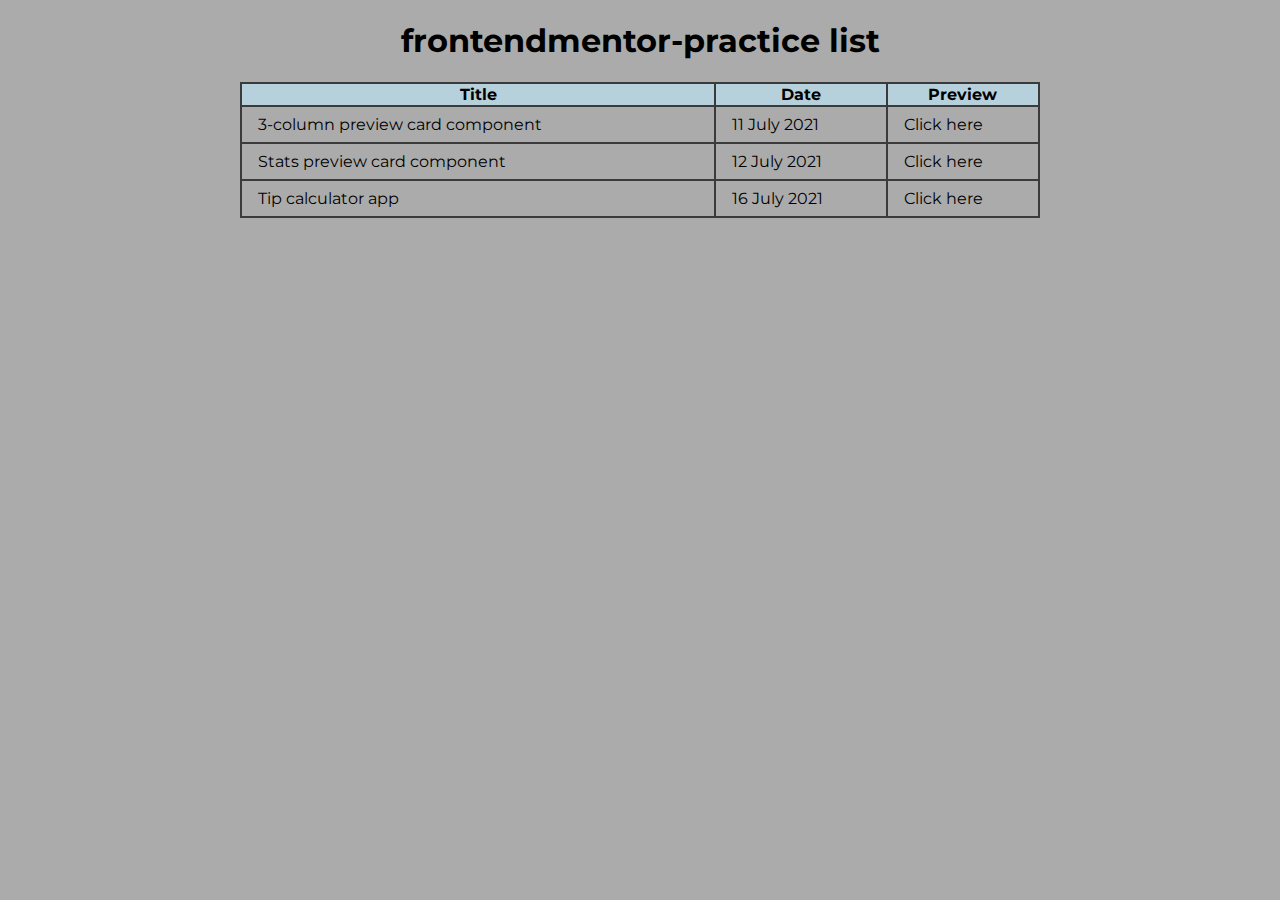
<file: index.html>
<!DOCTYPE html>
<html lang="en">
  <head>
    <meta charset="UTF-8" />
    <meta http-equiv="X-UA-Compatible" content="IE=edge" />
    <meta name="viewport" content="width=device-width, initial-scale=1.0" />

    <!-- styling -->
    <link href="https://fonts.googleapis.com/css2?family=Montserrat&display=swap" rel="stylesheet" />
    <link rel="stylesheet" href="style.css" />

    <title>frontendmentor-practice</title>
  </head>
  <body>
    <div class="container">
      <h1 class="content-title">frontendmentor-practice list</h1>
      <table class="content-table">
        <tr class="content-header">
          <th>Title</th>
          <th>Date</th>
          <th>Preview</th>
        </tr>
        <tr class="content-row">
          <td>3-column preview card component</td>
          <td>11 July 2021</td>
          <td>
            <a href="./3-column preview card component/index.html">Click here</a>
          </td>
        </tr>
        <tr class="content-row">
          <td>Stats preview card component</td>
          <td>12 July 2021</td>
          <td>
            <a href="./stats-preview-card-component-main/index.html">Click here</a>
          </td>
        </tr>
        <tr class="content-row">
          <td>Tip calculator app</td>
          <td>16 July 2021</td>
          <td>
            <a href="./Tip-calculator-app/index.html">Click here</a>
          </td>
        </tr>
      </table>
    </div>
  </body>
</html>
</file>
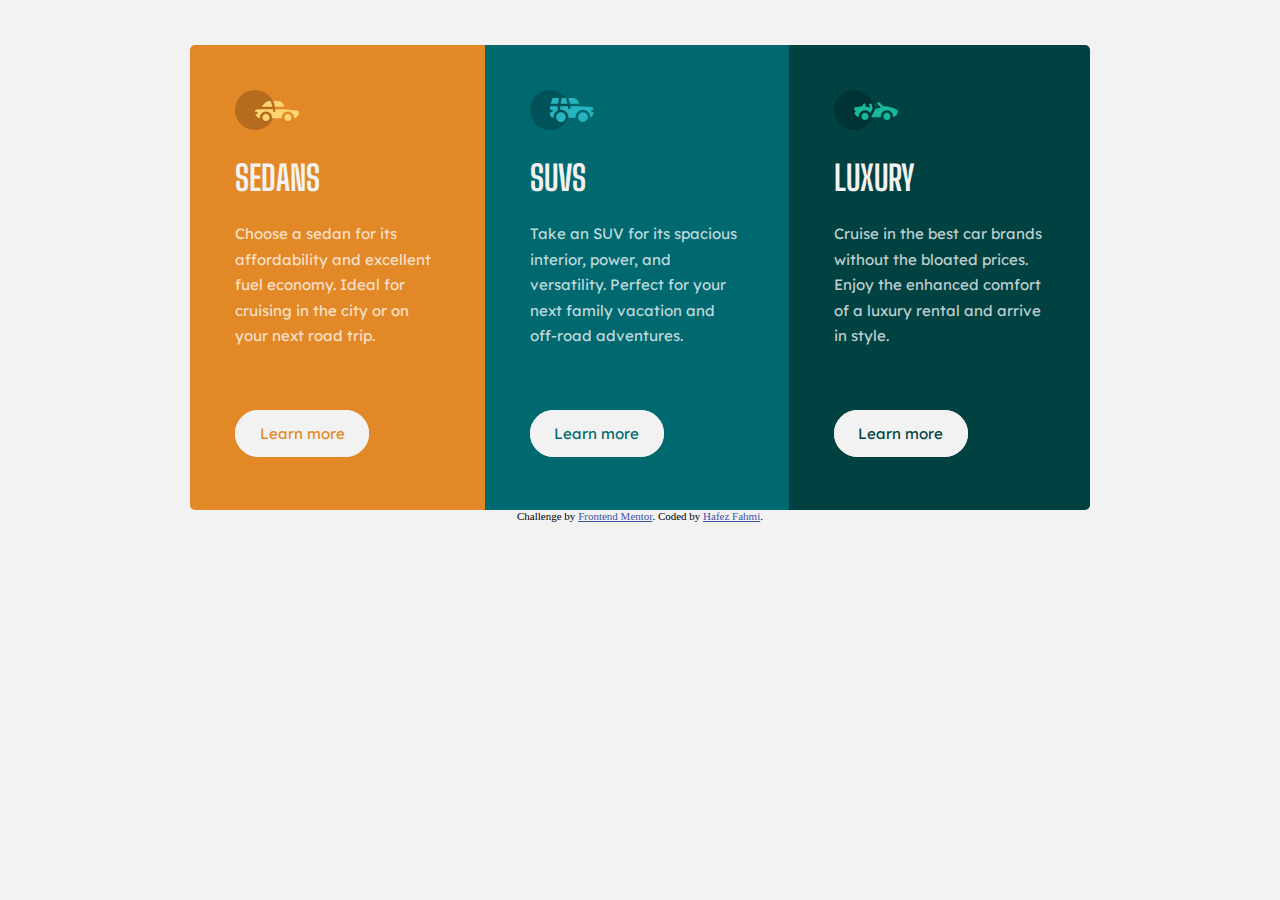
<file: 3-column preview card component/index.html>
<!DOCTYPE html>
<html lang="en">
  <head>
    <meta charset="UTF-8" />
    <meta name="viewport" content="width=device-width, initial-scale=1.0" />
    <!-- displays site properly based on user's device -->

    <link rel="icon" type="image/png" sizes="32x32" href="resources/images/favicon-32x32.png" />

    <!-- styling -->

    <link href="https://fonts.googleapis.com/css2?family=Big+Shoulders+Display:wght@700&family=Lexend+Deca&display=swap" rel="stylesheet" />
    <link rel="stylesheet" href="style.css" />

    <title>Frontend Mentor | 3-column preview card component</title>

    <!-- Feel free to remove these styles or customise in your own stylesheet 👍 -->
    <style>
      .attribution {
        font-size: 11px;
        text-align: center;
      }
      .attribution a {
        color: hsl(228, 45%, 44%);
      }
    </style>
  </head>
  <body>
    <main class="container">
      <div class="card card-sedans">
        <img src="resources/images/icon-sedans.svg" alt="sedans icon" class="card-icon" />
        <h1 class="card-title">SEDANS</h1>
        <p class="card-description">
          Choose a sedan for its affordability and excellent fuel economy. Ideal for cruising in the city or on your next road trip.
        </p>
        <a href="#" class="card-button card-button-1">Learn more</a>
      </div>
      <div class="card card-suvs">
        <img src="resources/images/icon-suvs.svg" alt="sedans icon" class="card-icon" />
        <h1 class="card-title">SUVS</h1>
        <p class="card-description">
          Take an SUV for its spacious interior, power, and versatility. Perfect for your next family vacation and off-road adventures.
        </p>
        <a href="#" class="card-button card-button-2">Learn more</a>
      </div>
      <div class="card card-luxury">
        <img src="resources/images/icon-luxury.svg" alt="sedans icon" class="card-icon" />
        <h1 class="card-title">LUXURY</h1>
        <p class="card-description">
          Cruise in the best car brands without the bloated prices. Enjoy the enhanced comfort of a luxury rental and arrive in style.
        </p>
        <a href="#" class="card-button card-button-3">Learn more</a>
      </div>
    </main>

    <div class="attribution">
      Challenge by <a href="https://www.frontendmentor.io/challenges/3column-preview-card-component-pH92eAR2-" target="_blank">Frontend Mentor</a>.
      Coded by <a href="https://github.com/hafezfhmi">Hafez Fahmi</a>.
    </div>
  </body>
</html>
</file>
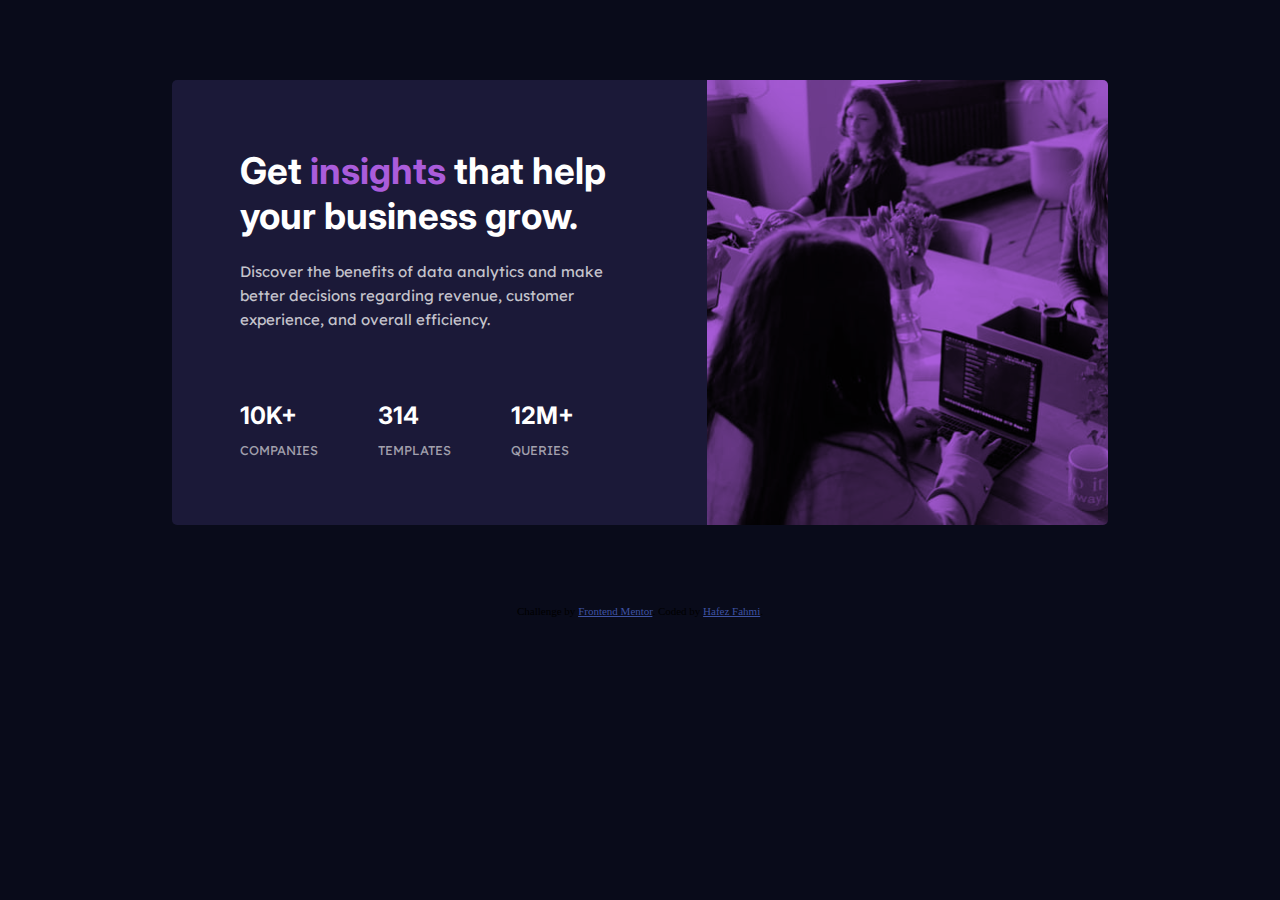
<file: stats-preview-card-component-main/index.html>
<!DOCTYPE html>
<html lang="en">
  <head>
    <meta charset="UTF-8" />
    <meta name="viewport" content="width=device-width, initial-scale=1.0" />
    <!-- displays site properly based on user's device -->

    <link rel="icon" type="image/png" sizes="32x32" href="resources/images/favicon-32x32.png" />

    <!-- styling -->
    <link href="https://fonts.googleapis.com/css2?family=Inter:wght@400;700&family=Lexend+Deca&display=swap" rel="stylesheet" />
    <link rel="stylesheet" href="style.css" />

    <title>Frontend Mentor | Stats preview card component</title>

    <!-- Feel free to remove these styles or customise in your own stylesheet 👍 -->
    <style>
      .attribution {
        font-size: 11px;
        text-align: center;
      }
      .attribution a {
        color: hsl(228, 45%, 44%);
      }
    </style>
  </head>
  <body>
    <main class="container">
      <div class="card-info">
        <h1 class="card-title">Get <span>insights</span> that help your business grow.</h1>
        <p class="card-description">
          Discover the benefits of data analytics and make better decisions regarding revenue, customer experience, and overall efficiency.
        </p>
        <br />
        <div class="stats">
          <div class="card-stats">
            <p class="card-stats-number">10k+</p>
            <p class="card-stats-title">companies</p>
          </div>
          <div class="card-stats">
            <p class="card-stats-number">314</p>
            <p class="card-stats-title">templates</p>
          </div>
          <div class="card-stats">
            <p class="card-stats-number">12m+</p>
            <p class="card-stats-title">queries</p>
          </div>
        </div>
      </div>
      <div class="card-image"></div>
    </main>

    <div class="attribution">
      Challenge by <a href="https://www.frontendmentor.io/challenges/stats-preview-card-component-8JqbgoU62" target="_blank">Frontend Mentor</a>.
      Coded by <a href="https://github.com/hafezfhmi">Hafez Fahmi</a>.
    </div>
  </body>
</html>
</file>
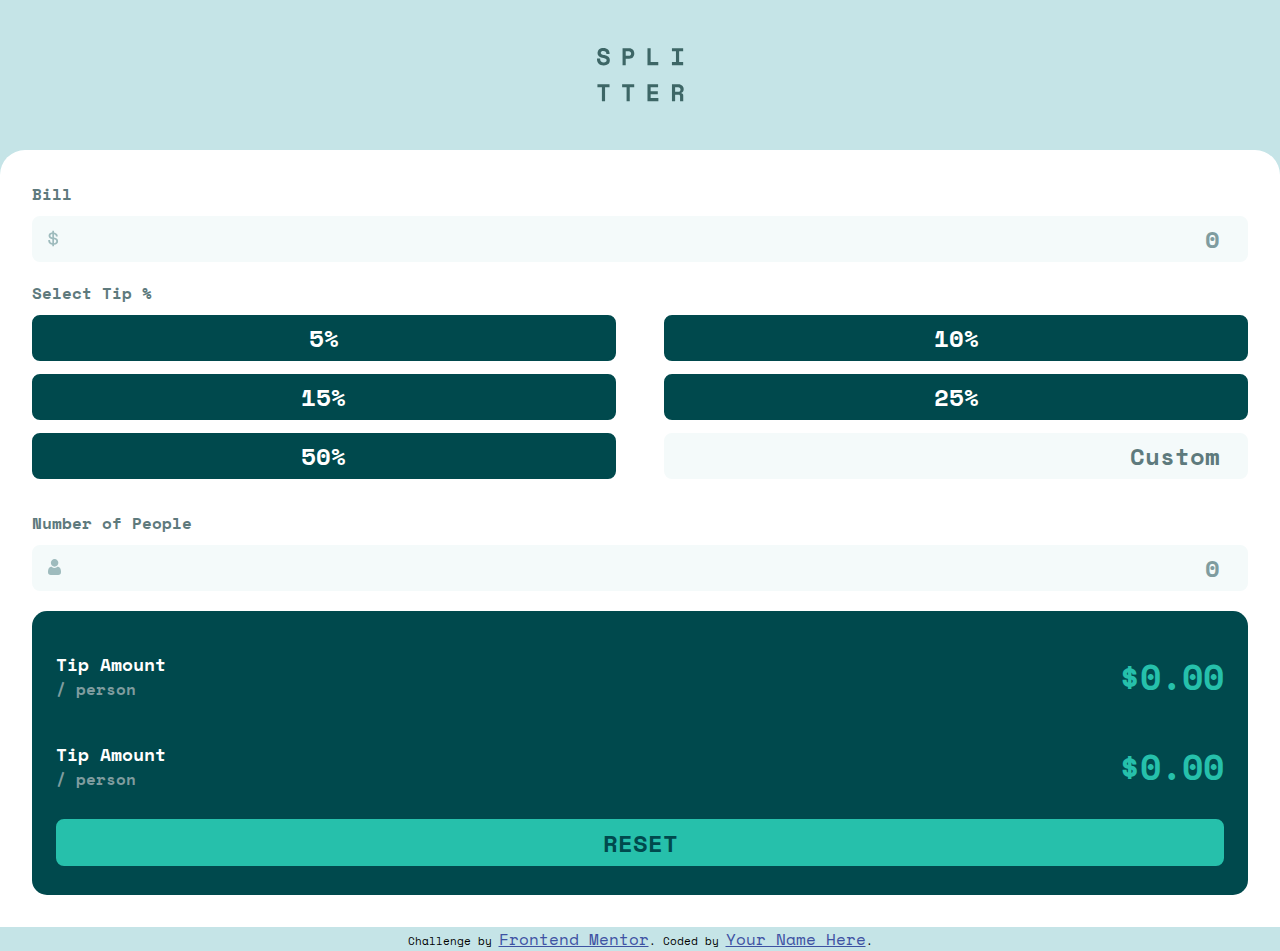
<file: Tip-calculator-app/index.html>
<!DOCTYPE html>
<html lang="en">
  <head>
    <meta charset="UTF-8" />
    <meta name="viewport" content="width=device-width, initial-scale=1.0" />
    <!-- displays site properly based on user's device -->

    <link rel="icon" type="image/png" sizes="32x32" href="./resources/images/favicon-32x32.png" />

    <!-- styling -->
    <link rel="stylesheet" href="style.css" />
    <link href="https://fonts.googleapis.com/css2?family=Space+Mono:wght@400;700&display=swap" rel="stylesheet" />

    <title>Frontend Mentor | Tip calculator app</title>

    <style>
      .attribution {
        font-size: 11px;
        text-align: center;
      }
      .attribution a {
        color: hsl(228, 45%, 44%);
      }
    </style>
  </head>
  <body>
    <header>
      <img src="./resources/images/logo.svg" alt="SPLITTER logo" />
    </header>

    <main>
      <form action="#" class="container">
        <div class="calculator-input">
          <label for="bill">Bill</label>
          <div class="input-bill">
            <img src="./resources/images/icon-dollar.svg" alt="dollar-icon" />
            <input class="text-input" type="number" name="bill" id="bill" placeholder="0" />
          </div>
          <label>Select Tip %</label>
          <div class="input-tip">
            <button class="tip-button" onclick="active(this)" value="5">5%</button>
            <button class="tip-button" onclick="active(this)" value="10">10%</button>
            <button class="tip-button" onclick="active(this)" value="15">15%</button>
            <button class="tip-button" onclick="active(this)" value="25">25%</button>
            <button class="tip-button" onclick="active(this)" value="50">50%</button>
            <input class="tip-button text-input" type="number" placeholder="Custom" />
          </div>
          <label for="people">Number of People</label>
          <div class="input-people">
            <img src="./resources/images/icon-person.svg" alt="person-icon" />
            <input class="text-input" type="number" name="people" id="people" placeholder="0" />
          </div>
        </div>

        <div class="calculator-result">
          <div class="result-info">
            <div class="info-label">
              <p class="label">Tip Amount</p>
              <p class="sublabel">/ person</p>
            </div>
            <p class="info-amount">$0.00</p>
          </div>
          <div class="result-info">
            <div class="info-label">
              <p class="label">Tip Amount</p>
              <p class="sublabel">/ person</p>
            </div>
            <p class="info-amount">$0.00</p>
          </div>
          <button type="reset">RESET</button>
        </div>
      </form>
    </main>

    <footer>
      <div class="attribution">
        Challenge by <a href="https://www.frontendmentor.io?ref=challenge" target="_blank">Frontend Mentor</a>. Coded by
        <a href="#">Your Name Here</a>.
      </div>
    </footer>
  </body>
  <script src="script.js"></script>
</html>
</file>
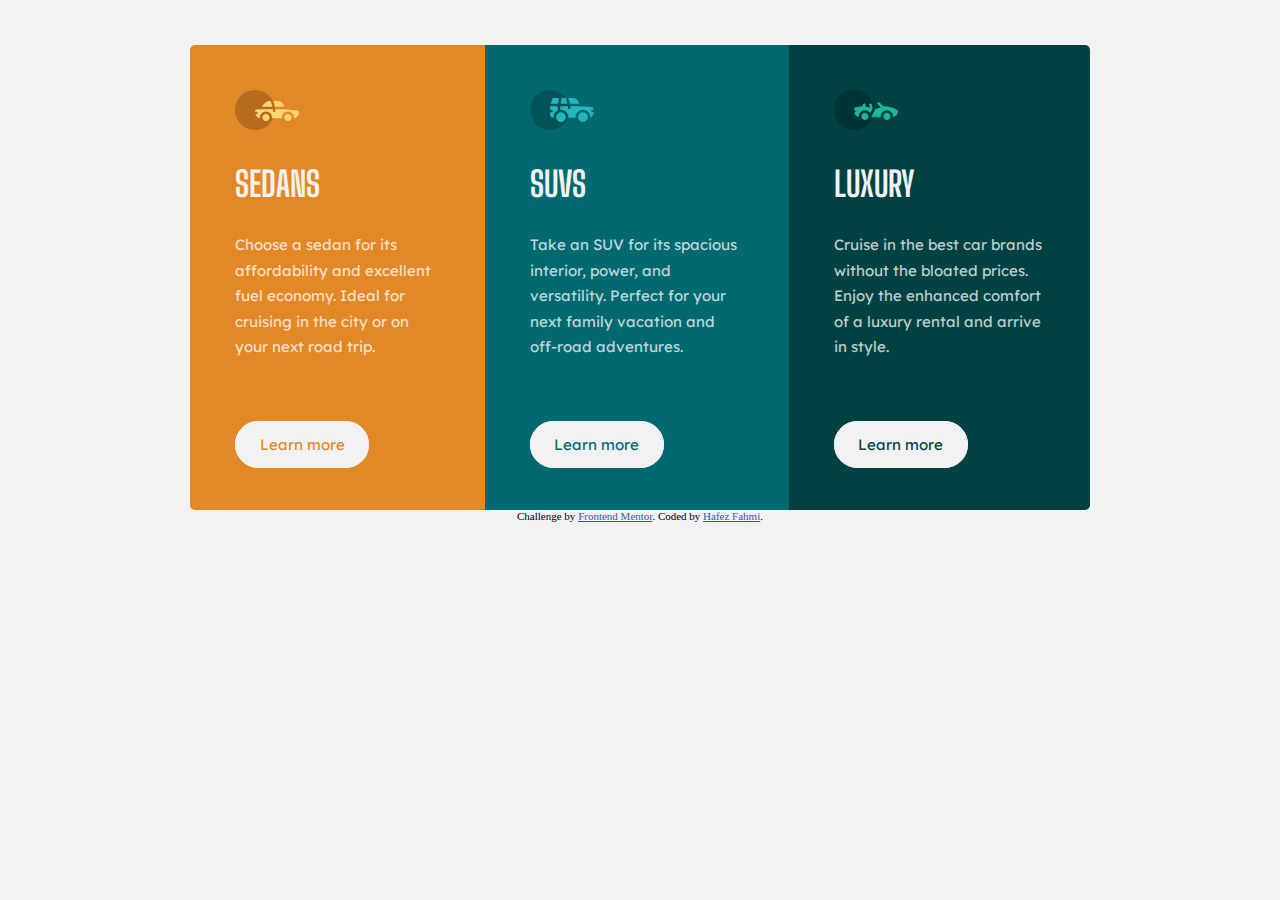
<file: 3-column preview card component/resources/index.html>
<!DOCTYPE html>
<html lang="en">
  <head>
    <meta charset="UTF-8" />
    <meta name="viewport" content="width=device-width, initial-scale=1.0" />
    <!-- displays site properly based on user's device -->

    <link rel="icon" type="image/png" sizes="32x32" href="./images/favicon-32x32.png" />

    <!-- styling -->

    <link href="https://fonts.googleapis.com/css2?family=Big+Shoulders+Display:wght@700&family=Lexend+Deca&display=swap" rel="stylesheet" />
    <link rel="stylesheet" href="style.css" />

    <title>Frontend Mentor | 3-column preview card component</title>

    <!-- Feel free to remove these styles or customise in your own stylesheet 👍 -->
    <style>
      .attribution {
        font-size: 11px;
        text-align: center;
      }
      .attribution a {
        color: hsl(228, 45%, 44%);
      }
    </style>
  </head>
  <body>
    <div class="container">
      <div class="card card-sedans">
        <img src="./images/icon-sedans.svg" alt="sedans icon" class="card-icon" />
        <h2 class="card-title">SEDANS</h2>
        <p class="card-description">
          Choose a sedan for its affordability and excellent fuel economy. Ideal for cruising in the city or on your next road trip.
        </p>
        <a href="#" class="card-button card-button-1">Learn more</a>
      </div>
      <div class="card card-suvs">
        <img src="./images/icon-suvs.svg" alt="sedans icon" class="card-icon" />
        <h2 class="card-title">SUVS</h2>
        <p class="card-description">
          Take an SUV for its spacious interior, power, and versatility. Perfect for your next family vacation and off-road adventures.
        </p>
        <a href="#" class="card-button card-button-2">Learn more</a>
      </div>
      <div class="card card-luxury">
        <img src="./images/icon-luxury.svg" alt="sedans icon" class="card-icon" />
        <h2 class="card-title">LUXURY</h2>
        <p class="card-description">
          Cruise in the best car brands without the bloated prices. Enjoy the enhanced comfort of a luxury rental and arrive in style.
        </p>
        <a href="#" class="card-button card-button-3">Learn more</a>
      </div>
    </div>

    <div class="attribution">
      Challenge by <a href="https://www.frontendmentor.io?ref=challenge" target="_blank">Frontend Mentor</a>. Coded by <a href="#">Hafez Fahmi</a>.
    </div>
  </body>
</html>
</file>
<file: style.css>
body {
  background-color: hsl(0, 0%, 67%);
  box-sizing: border-box;
  font-family: "Montserrat", sans-serif;
  margin: 0;
}

.container {
  width: 80%;
  max-width: 800px;
  margin: 0 auto;
}

.content-title {
  text-align: center;
}

table,
th,
td {
  border: 2px solid rgb(58, 58, 58);
}

.content-table {
  width: 100%;
  border-collapse: collapse;
}

.content-table th {
  background-color: rgb(182, 209, 220);
}

.content-table td {
  padding: 0.5rem 0 0.5rem 1rem;
}

.content-table a {
  text-decoration: none;
  color: black;
}

.content-table a:hover,
.content-table a:active {
  background-color: rgb(92, 152, 175);
}
</file>
<file: 3-column preview card component/style.css>
:root {
  --very-light-gray: hsl(0, 0%, 95%);
  --bright-orange: hsl(31, 77%, 52%);
  --dark-cyan: hsl(184, 100%, 22%);
  --very-dark-cyan: hsl(179, 100%, 13%);
}

html {
  box-sizing: border-box;
  font-size: 15px;
  background-color: var(--very-light-gray);
}

.container {
  display: flex;
  width: 900px;
  margin: 3rem auto 0 auto;
  overflow: hidden;
  border-radius: 5px;
}

.card {
  padding: 3em;
  height: 25em;
}

.card-sedans {
  background-color: var(--bright-orange);
}

.card-suvs {
  background-color: var(--dark-cyan);
}

.card-luxury {
  background-color: var(--very-dark-cyan);
}

.card-title {
  font-family: "Big Shoulders Display", cursive;
  font-weight: 700;
  font-size: 2.3rem;
  color: var(--very-light-gray);
}

.card-description {
  font-family: "Lexend Deca", sans-serif;
  font-weight: 400;
  color: hsla(0, 0%, 100%, 0.75);
  line-height: 1.7rem;
  margin-bottom: 5em;
}

.card-button {
  background-color: var(--very-light-gray);
  text-decoration: none;
  padding: 0.8em 1.5em;
  border-radius: 25px;
  border: 2px solid var(--very-light-gray);
  font-family: "Lexend Deca", sans-serif;
  font-weight: 400;
}

.card-button-1 {
  color: var(--bright-orange);
}

.card-button-2 {
  color: var(--dark-cyan);
}

.card-button-3 {
  color: var(--very-dark-cyan);
}

.card-button:hover,
.card-button:active {
  color: var(--very-light-gray);
  background-color: transparent;
}

@media (max-width: 600px) {
  .container {
    flex-direction: column;
    width: 80%;
    min-width: 320px;
  }

  .card {
    height: 23em;
  }

  .card-description {
    margin-bottom: 3em;
  }
}
</file>
<file: stats-preview-card-component-main/style.css>
:root {
  --very-dark-blue: hsl(233, 47%, 7%);
  --dark-desaturated-blue: hsl(244, 38%, 16%);
  --soft-violet: hsl(277, 64%, 61%);

  --white: hsl(0, 0%, 100%);
  --slightly-transparent-white1: hsla(0, 0%, 100%, 0.75);
  --slightly-transparent-white2: hsla(0, 0%, 100%, 0.6);
}

body {
  box-sizing: border-box;
  background-color: var(--very-dark-blue);
  font-size: 15px;
}

.container {
  display: flex;
  width: 74%;
  max-width: 1100px;
  margin: 5rem auto;
  border-radius: 5px;
  overflow: hidden;
}

.card-info {
  padding: 4.5em;
  background-color: var(--dark-desaturated-blue);
  width: 45%;
}

.card-title {
  margin: 0 auto 0.2em auto;
  font-size: 2.3rem;
  font-family: "Inter", sans-serif;
  font-weight: 700;
  color: var(--white);
}

.card-title span {
  color: var(--soft-violet);
}

.card-description {
  font-family: "Lexend Deca", sans-serif;
  color: var(--slightly-transparent-white1);
  display: inline-block;
  width: 25rem;
  line-height: 1.5rem;
  margin-bottom: 3em;
}

.stats {
  display: flex;
  width: 100%;
}

.card-stats {
  padding-right: 4em;
  text-transform: uppercase;
}

.card-stats-number {
  font-family: "Inter", sans-serif;
  font-size: 1.5rem;
  font-weight: 700;
  color: var(--white);
  margin-bottom: 0.5em;
}

.card-stats-title {
  font-family: "Lexend Deca", sans-serif;
  margin: 0 auto;
  color: var(--slightly-transparent-white2);
  font-size: 0.8rem;
}

.card-image {
  width: 55%;
  background: var(--soft-violet) url(resources/images/image-header-desktop.jpg);
  background-size: cover;
  background-blend-mode: multiply;
}

@media (max-width: 992px) {
  .container {
    width: 90%;
    max-width: 900px;
  }

  .card-info {
    padding: 2.2em;
    background-color: var(--dark-desaturated-blue);
    width: 45%;
  }
}

@media (max-width: 768px) {
  .container {
    width: 95%;
    flex-direction: column;
  }

  .card-info {
    position: relative;
    order: 2;
    width: auto;
    text-align: center;
  }

  .card-title {
    font-size: 1.8rem;
  }

  .card-description {
    width: auto;
    margin-bottom: 1em;
  }

  .stats {
    flex-direction: column;
  }

  .card-stats {
    padding-right: 0;
  }

  .card-stats-number {
    font-size: 1.2rem;
  }

  .card-image {
    background: var(--soft-violet) url(resources/images/image-header-mobile.jpg);
    background-size: cover;
    height: 40vh;
    width: auto;
    order: 1;
  }
}
</file>
<file: Tip-calculator-app/style.css>
* {
  -webkit-box-sizing: border-box;
          box-sizing: border-box;
  font-size: 16px;
  font-family: "Space Mono", monospace;
}

*:focus {
  outline: none;
}

body {
  background-color: #c5e4e7;
  margin: 0;
}

header img {
  display: block;
  margin: 3rem auto;
}

.container {
  padding: 2rem;
  background-color: white;
  border-radius: 25px 25px 0 0;
  display: -webkit-box;
  display: -ms-flexbox;
  display: flex;
  -webkit-box-orient: vertical;
  -webkit-box-direction: normal;
      -ms-flex-direction: column;
          flex-direction: column;
  font-weight: 400;
}

.container .calculator-input label {
  font-weight: 700;
  color: #5e7a7d;
  display: inline-block;
  margin-bottom: 0.6rem;
}

.container .calculator-input .input-bill {
  position: relative;
  margin-bottom: 1.2rem;
}

.container .calculator-input .input-bill img {
  position: absolute;
  top: 0.9rem;
  left: 1rem;
}

.container .calculator-input .input-bill input {
  border-radius: 8px;
  padding: 0.2rem 0.7rem 0.2rem;
  border: 2px solid #f4fafa;
  background-color: #f4fafa;
  color: #00494d;
  font-weight: 700;
  font-size: 1.5rem;
  text-align: right;
  width: 100%;
}

.container .calculator-input .input-bill input:active, .container .calculator-input .input-bill input:focus {
  border-color: #26c0ab;
}

.container .calculator-input .input-bill input::-webkit-input-placeholder {
  color: #7f9c9f;
}

.container .calculator-input .input-bill input:-ms-input-placeholder {
  color: #7f9c9f;
}

.container .calculator-input .input-bill input::-ms-input-placeholder {
  color: #7f9c9f;
}

.container .calculator-input .input-bill input::placeholder {
  color: #7f9c9f;
}

.container .calculator-input .input-tip {
  display: -webkit-box;
  display: -ms-flexbox;
  display: flex;
  -ms-flex-wrap: wrap;
      flex-wrap: wrap;
  -webkit-box-pack: justify;
      -ms-flex-pack: justify;
          justify-content: space-between;
  margin-bottom: 1.2rem;
}

.container .calculator-input .input-tip .tip-button {
  border-radius: 8px;
  padding: 0.2rem 0.7rem 0.2rem;
  border: 2px solid #00494d;
  background-color: #00494d;
  color: white;
  font-weight: 700;
  font-size: 1.5rem;
  width: 48%;
  margin-bottom: 0.8rem;
}

.container .calculator-input .input-tip .tip-button:active, .container .calculator-input .input-tip .tip-button:focus, .container .calculator-input .input-tip .tip-button:hover {
  border-color: #c5e4e7;
  background-color: #c5e4e7;
  color: #00494d;
}

.container .calculator-input .input-tip .tip-button-active {
  background-color: #26c0ab;
  border-color: #26c0ab;
  color: #00494d;
}

.container .calculator-input .input-tip .text-input {
  background-color: #f4fafa;
  border: 2px solid #f4fafa;
  text-align: right;
  color: #00494d;
}

.container .calculator-input .input-tip .text-input::-webkit-input-placeholder {
  color: #5e7a7d;
}

.container .calculator-input .input-tip .text-input:-ms-input-placeholder {
  color: #5e7a7d;
}

.container .calculator-input .input-tip .text-input::-ms-input-placeholder {
  color: #5e7a7d;
}

.container .calculator-input .input-tip .text-input::placeholder {
  color: #5e7a7d;
}

.container .calculator-input .input-tip .text-input:active, .container .calculator-input .input-tip .text-input:focus, .container .calculator-input .input-tip .text-input:hover {
  border-color: #f4fafa;
  background-color: #f4fafa;
  color: #00494d;
}

.container .calculator-input .input-tip .text-input:active, .container .calculator-input .input-tip .text-input:focus {
  border: 2px solid #26c0ab;
}

.container .calculator-input .input-people {
  position: relative;
  margin-bottom: 1.2rem;
}

.container .calculator-input .input-people img {
  position: absolute;
  top: 0.9rem;
  left: 1rem;
}

.container .calculator-input .input-people input {
  border-radius: 8px;
  padding: 0.2rem 0.7rem 0.2rem;
  border: 2px solid #f4fafa;
  background-color: #f4fafa;
  color: #00494d;
  font-weight: 700;
  font-size: 1.5rem;
  text-align: right;
  width: 100%;
}

.container .calculator-input .input-people input:active, .container .calculator-input .input-people input:focus {
  border-color: #26c0ab;
}

.container .calculator-input .input-people input::-webkit-input-placeholder {
  color: #7f9c9f;
}

.container .calculator-input .input-people input:-ms-input-placeholder {
  color: #7f9c9f;
}

.container .calculator-input .input-people input::-ms-input-placeholder {
  color: #7f9c9f;
}

.container .calculator-input .input-people input::placeholder {
  color: #7f9c9f;
}

.container .calculator-result {
  background-color: #00494d;
  border-radius: 15px;
  padding: 1rem 1.5rem;
}

.container .calculator-result .result-info {
  display: -webkit-box;
  display: -ms-flexbox;
  display: flex;
  -webkit-box-pack: justify;
      -ms-flex-pack: justify;
          justify-content: space-between;
  font-weight: 700;
  margin-top: 1.5rem;
}

.container .calculator-result .result-info .info-label .label {
  color: white;
  font-size: 1.1rem;
  margin: 0;
}

.container .calculator-result .result-info .info-label .sublabel {
  color: #7f9c9f;
  margin-top: 0;
}

.container .calculator-result .result-info .info-amount {
  color: #26c0ab;
  font-size: 2.2rem;
  margin: 0;
}

.container .calculator-result button {
  border-radius: 8px;
  padding: 0.2rem 0.7rem 0.2rem;
  border: 2px solid #26c0ab;
  background-color: #26c0ab;
  color: #00494d;
  font-weight: 700;
  font-size: 1.5rem;
  width: 100%;
  margin: 0.8rem auto;
}

.container .calculator-result button:active, .container .calculator-result button:focus, .container .calculator-result button:hover {
  border-color: #c5e4e7;
  background-color: #c5e4e7;
}
/*# sourceMappingURL=style.css.map */
</file>
<file: 3-column preview card component/resources/style.css>
:root {
  --very-light-gray: hsl(0, 0%, 95%);
  --bright-orange: hsl(31, 77%, 52%);
  --dark-cyan: hsl(184, 100%, 22%);
  --very-dark-cyan: hsl(179, 100%, 13%);
}

html {
  box-sizing: border-box;
  font-size: 15px;
  background-color: var(--very-light-gray);
}

.container {
  display: flex;
  width: 900px;
  margin: 3rem auto 0 auto;
  overflow: hidden;
  border-radius: 5px;
}

.card {
  padding: 3em;
  height: 25em;
}

.card-sedans {
  background-color: var(--bright-orange);
}

.card-suvs {
  background-color: var(--dark-cyan);
}

.card-luxury {
  background-color: var(--very-dark-cyan);
}

.card-title {
  font-family: "Big Shoulders Display", cursive;
  font-weight: 700;
  font-size: 2.3rem;
  color: var(--very-light-gray);
}

.card-description {
  font-family: "Lexend Deca", sans-serif;
  font-weight: 400;
  color: hsla(0, 0%, 100%, 0.75);
  line-height: 1.7rem;
  margin-bottom: 5em;
}

.card-button {
  background-color: var(--very-light-gray);
  text-decoration: none;
  padding: 0.8em 1.5em;
  border-radius: 25px;
  border: 2px solid var(--very-light-gray);
  font-family: "Lexend Deca", sans-serif;
  font-weight: 400;
}

.card-button-1 {
  color: var(--bright-orange);
}

.card-button-2 {
  color: var(--dark-cyan);
}

.card-button-3 {
  color: var(--very-dark-cyan);
}

.card-button:hover,
.card-button:active {
  color: var(--very-light-gray);
  background-color: transparent;
}

@media (max-width: 600px) {
  .container {
    flex-direction: column;
    width: 80%;
    min-width: 320px;
  }

  .card {
    height: 23em;
  }

  .card-description {
    margin-bottom: 3em;
  }
}
</file>
